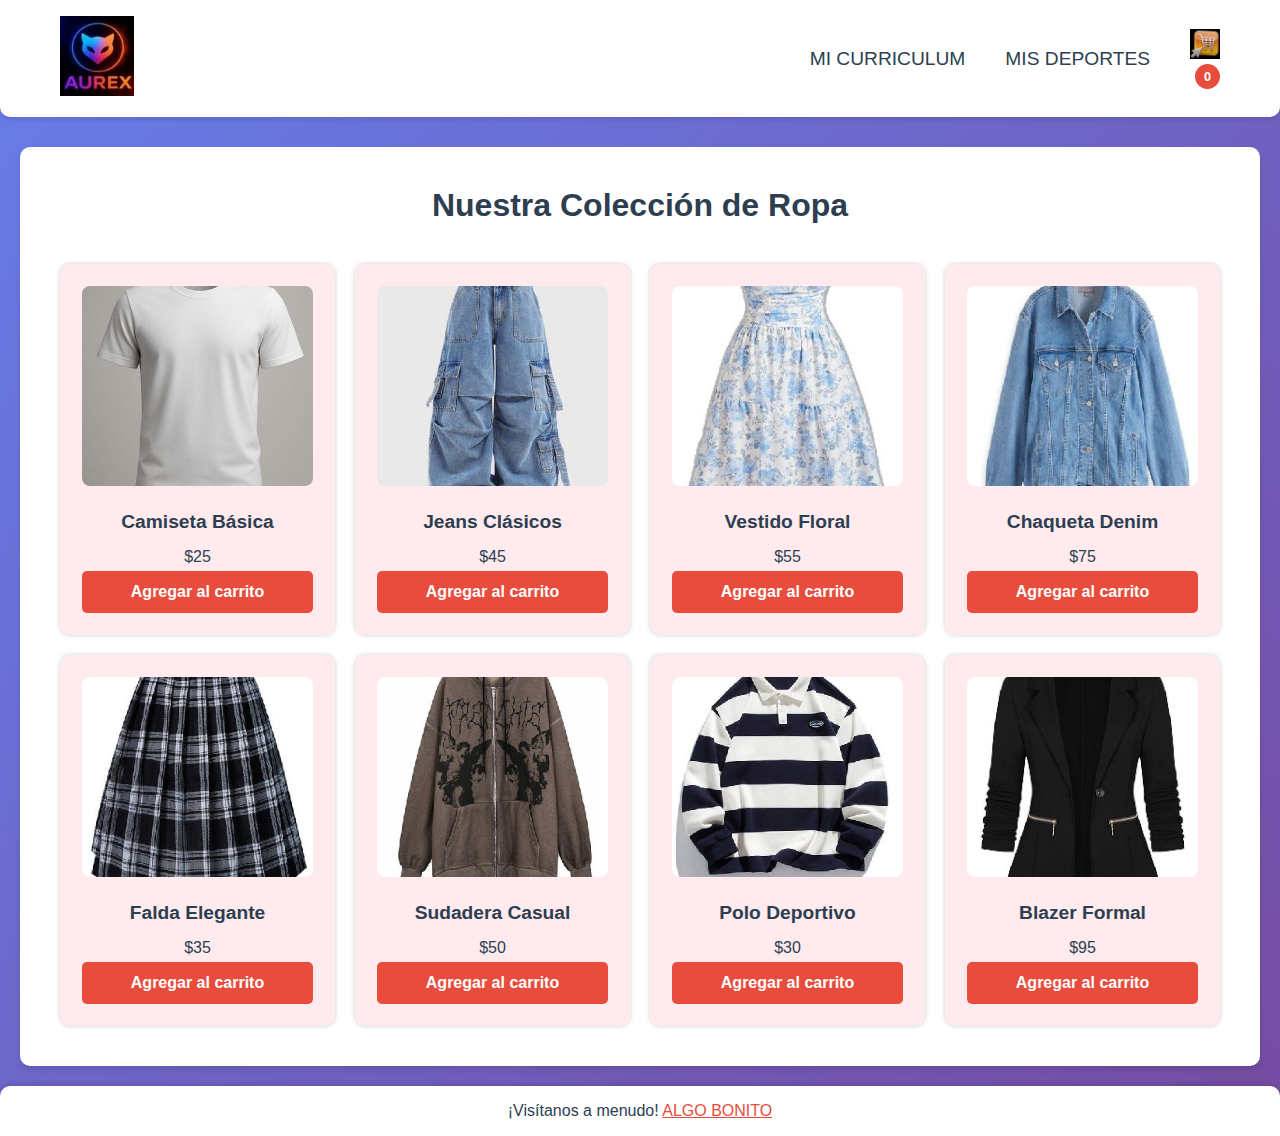
<file: index.html>
<!DOCTYPE html>
<html lang="es">
<head>
    <meta charset="UTF-8">
    <meta http-equiv="X-UA-Compatible" content="IE=edge">
    <meta name="viewport" content="width=device-width, initial-scale=1.0">
    <title>Tienda de Ropa</title>
    <link rel="stylesheet" href="estilos.css">
    <link rel="stylesheet" href="index.css">
</head>
<body>
    <header>
        <nav>
            <a href="index.html"><img src="logo1.jpg" alt="logo" id="logo"></a>
            <div>
                <a href="#">MI CURRICULUM</a>
                <a href="#">MIS DEPORTES</a>
                <a href="carrito.html" id="carrito">
                    <img src="carrito1.jpg" alt="carrito de compras">
                    <span id="cuenta-carrito">0</span>
                </a>
            </div>
        </nav>
    </header>
    
    <main>
        <h1 style="text-align: center; color: #2c3e50; margin: 20px 0;">Nuestra Colección de Ropa</h1>
        <section id="productos-container"></section>
    </main>
    
    <footer>
        <span>¡Visítanos a menudo!</span>
        <span><a href="https://algo-bonito.com/" target="_blank">ALGO BONITO</a></span>
    </footer>

    <!-- Scripts en el orden correcto -->
    <script src="ropa.js"></script>
    <script src="carritoservice1.js"></script>
    <script src="catalogo.js"></script>
</body>
</html>
</file>
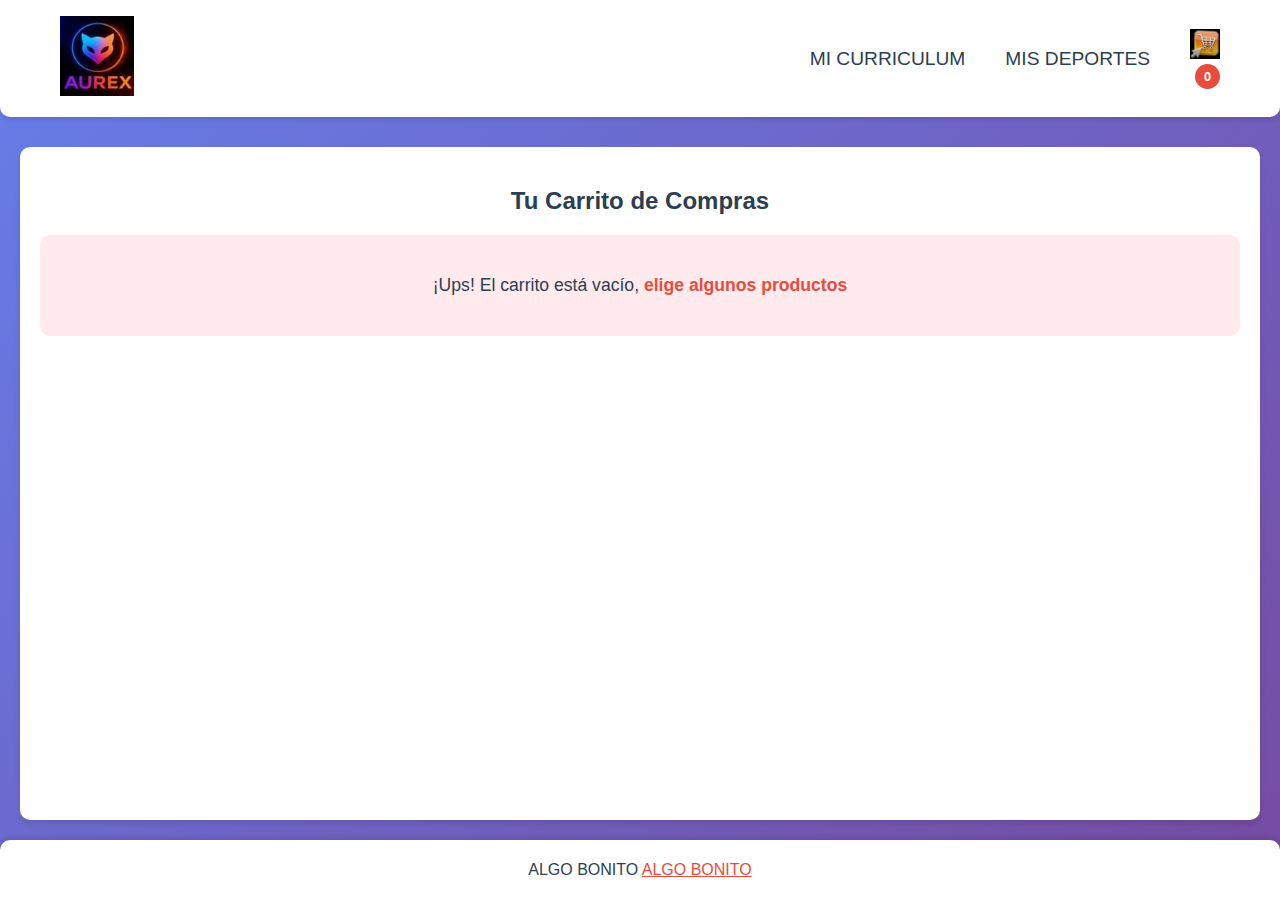
<file: carrito.html>
<!DOCTYPE html>
<html lang="es">
<head>
    <meta charset="UTF-8">
    <meta http-equiv="X-UA-Compatible" content="IE=edge">
    <meta name="viewport" content="width=device-width, initial-scale=1.0">
    <link rel="stylesheet" href="estilos.css">
    <link rel="stylesheet" href="carrito.css">
    <title>Carrito de Ropa</title>
</head>
<body>
    <header>
        <nav>
            <a href="index.html"><img src="logo1.jpg" alt="logo" id="logo"></a>
            <div>
                <a href="#">MI CURRICULUM</a>
                <a href="#">MIS DEPORTES</a>
                <a href="carrito.html" id="cart">
                    <img src="carrito1.jpg" alt="carrito de compras">
                    <span id="cuenta-carrito">0</span>
                </a>
            </div>
        </nav>
    </header>
    
    <main>
        <h2 style="text-align: center; color: #2c3e50; margin: 20px 0;">Tu Carrito de Compras</h2>
        
        <p id="carrito-vacio">¡Ups! El carrito está vacío, <a href="index.html">elige algunos productos</a></p>
        
        <section id="cart-container"></section>

        <section id="totales" class="escondido">
            <p>Total unidades: <span id="cantidad">0</span></p>
            <p>Total precio: $<span id="precio">0</span></p>
            <button disabled>Comprar</button>
            <button id="reiniciar">Vaciar Carrito</button>
        </section>
    </main>
    
    <footer>
        <p>ALGO BONITO <a href="https://algo-bonito.com/" target="_blank">ALGO BONITO</a></p>
    </footer>

    
    <script src="ropa.js"></script>
    <script src="carritoservice1.js"></script>
    <script src="carrito.js"></script>
</body>
</html>
</file>
<file: estilos.css>
:root {
    --color-acento: #e74c3c;
    --color-acento-claro: #ffebee;
    --color-texto: #2c3e50;
    --color-fondo: #ecf0f1;
    --color-blanco: #ffffff;
    --color-sombra: rgba(0, 0, 0, 0.1);
}

* {
    margin: 0;
    padding: 0;
    box-sizing: border-box;
}

body {
    font-family: 'Trebuchet MS', 'Lucida Sans Unicode', 'Lucida Grande', 'Lucida Sans', Arial, sans-serif;
    display: flex;
    flex-direction: column;
    min-height: 100vh;
    background: linear-gradient(135deg, #667eea 0%, #764ba2 100%);
    color: var(--color-texto);
}

h1, h2, h3, p {
    margin: 5px;
}

.escondido {
    display: none !important;
}

a {
    background-color: unset;
    border: unset;
    cursor: pointer;
    text-decoration: none;
    transition: 200ms;
    color: var(--color-texto);
}

button {
    transition: 200ms;
    cursor: pointer;
}

a:hover:not(#cart), button:hover {
    color: var(--color-acento);
}

/* Header */
header {
    box-shadow: 1px 3px 5px rgba(0, 0, 0, 0.1);
    margin-bottom: 10px;
    font-size: larger;
    background: var(--color-blanco);
    border-radius: 0 0 10px 10px;
}

header nav {
    display: flex;
    justify-content: space-between;
    align-items: center;
    margin: 0 60px;
    padding: 1rem 0;
}

#logo {
    height: 80px;
    transition: transform 0.3s ease;
}

#logo:hover {
    transform: scale(1.05);
}

header nav div {
    display: flex;
    align-items: center;
    gap: 40px;
}

header nav img {
    height: 30px;
}

#cuenta-carrito, #cart span {
    position: relative;
}

#cuenta-carrito {
    background-color: var(--color-acento);
    color: white;
    border-radius: 50%;
    width: 25px;
    height: 25px;
    display: flex;
    align-items: center;
    justify-content: center;
    font-size: 0.8rem;
    font-weight: bold;
    margin-left: 5px;
}

#cuenta-carrito.pulse {
    animation: pulse 0.3s ease-in-out;
}

@keyframes pulse {
    0% { transform: scale(1); }
    50% { transform: scale(1.2); }
    100% { transform: scale(1); }
}

/* Main */
main {
    flex: 1;
    padding: 20px;
    background: var(--color-blanco);
    margin: 20px;
    border-radius: 10px;
    box-shadow: 0 4px 6px var(--color-sombra);
}

/* Footer */
footer {
    text-align: center;
    box-shadow: -1px -3px 5px rgba(0, 0, 0, 0.1);
    padding: 1rem;
    margin-top: auto;
    background: var(--color-blanco);
    border-radius: 10px 10px 0 0;
}

footer a {
    text-decoration: underline;
    color: var(--color-acento);
}

footer a:hover {
    color: #c0392b;
}

/* Responsive */
@media (max-width: 768px) {
    header nav {
        flex-direction: column;
        gap: 1rem;
        margin: 0 20px;
    }
    
    header nav div {
        gap: 20px;
    }
    
    main {
        margin: 10px;
        padding: 10px;
    }
}
</file>
<file: index.css>
#productos-container {
    display: grid;
    grid-template-columns: repeat(auto-fit, minmax(250px, 1fr));
    gap: 20px;
    justify-content: center;
    padding: 20px;
}

.tarjeta-producto {
    background-color: var(--color-acento-claro);
    text-align: center;
    padding: 20px;
    box-shadow: 0px 0px 5px rgba(0, 0, 0, 0.2);
    border-radius: 10px;
    transition: all 0.3s ease;
    border: 2px solid transparent;
    display: flex;
    flex-direction: column;
    height: 100%;
}

.tarjeta-producto:hover {
    box-shadow: 0px 5px 15px rgba(0, 0, 0, 0.3);
    transform: translateY(-5px);
    border-color: var(--color-acento);
}

.tarjeta-producto img {
    width: 100%;
    height: 200px;
    object-fit: cover;
    border-radius: 8px;
    margin-bottom: 15px;
}

.tarjeta-producto h3 {
    color: var(--color-texto);
    margin: 10px 0;
    font-size: 1.2rem;
    flex-grow: 1;
}

.precio {
    font-weight: 700;
    color: var(--color-acento);
    font-size: 1.4rem;
    margin: 10px 0;
}

.tarjeta-producto button {
    font-size: 1rem;
    background-color: var(--color-acento);
    border-radius: 5px;
    padding: 12px 20px;
    color: white;
    border: none;
    cursor: pointer;
    width: 100%;
    transition: all 0.3s ease;
    font-weight: 600;
}

.tarjeta-producto button:hover {
    background-color: #c0392b;
    transform: scale(1.05);
}
</file>
<file: carrito.css>
#cart-container {
    max-width: 800px;
    margin: 0 auto;
    padding: 20px;
}

.tarjeta-producto {
    display: grid;
    grid-template-columns: 100px 1fr auto auto;
    gap: 20px;
    align-items: center;
    background-color: var(--color-acento-claro);
    padding: 20px;
    border-radius: 10px;
    margin-bottom: 15px;
    box-shadow: 0 2px 4px rgba(0, 0, 0, 0.1);
    transition: all 0.3s ease;
}

.tarjeta-producto:hover {
    box-shadow: 0 4px 8px rgba(0, 0, 0, 0.2);
}

.tarjeta-producto img {
    height: 80px;
    width: 80px;
    object-fit: cover;
    border-radius: 8px;
}

.tarjeta-producto h3 {
    color: var(--color-texto);
    margin: 0;
    font-size: 1.1rem;
}

.precio-unitario {
    font-weight: 600;
    color: var(--color-acento);
    font-size: 1.1rem;
}

.controles-cantidad {
    display: flex;
    align-items: center;
    gap: 10px;
    background: white;
    padding: 8px 12px;
    border-radius: 5px;
    border: 1px solid #ddd;
}

.btn-restar, .btn-sumar {
    background-color: var(--color-acento);
    color: white;
    border: none;
    width: 30px;
    height: 30px;
    border-radius: 50%;
    cursor: pointer;
    font-weight: bold;
    transition: all 0.3s ease;
}

.btn-restar:hover, .btn-sumar:hover {
    background-color: #c0392b;
    transform: scale(1.1);
}

.controles-cantidad .cantidad {
    font-weight: 600;
    min-width: 30px;
    text-align: center;
    font-size: 1.1rem;
}

.precio-total {
    font-weight: 700;
    color: var(--color-texto);
    font-size: 1.1rem;
}

#carrito-vacio {
    text-align: center;
    padding: 40px;
    background: var(--color-acento-claro);
    border-radius: 10px;
    margin: 20px 0;
    font-size: 1.1rem;
}

#carrito-vacio a {
    color: var(--color-acento);
    text-decoration: none;
    font-weight: bold;
}

#carrito-vacio a:hover {
    text-decoration: underline;
}

#totales {
    text-align: center;
    background: var(--color-blanco);
    padding: 30px;
    border-radius: 10px;
    box-shadow: 0 2px 4px rgba(0, 0, 0, 0.1);
    margin-top: 30px;
    border: 2px solid var(--color-acento-claro);
}

#totales p {
    font-size: 1.3rem;
    margin: 15px 0;
    color: var(--color-texto);
}

#totales span {
    font-weight: bold;
    color: var(--color-acento);
    font-size: 1.4rem;
}

#totales button {
    background-color: var(--color-acento);
    color: white;
    border: none;
    padding: 15px 30px;
    border-radius: 5px;
    cursor: pointer;
    font-size: 1.1rem;
    margin: 10px;
    transition: all 0.3s ease;
    font-weight: 600;
}

#totales button:hover:not(:disabled) {
    background-color: #c0392b;
    transform: translateY(-2px);
    box-shadow: 0 4px 8px rgba(0, 0, 0, 0.2);
}

#totales button:disabled {
    background-color: #bdc3c7;
    cursor: not-allowed;
    transform: none;
}

/* Responsive */
@media (max-width: 768px) {
    .tarjeta-producto {
        grid-template-columns: 80px 1fr;
        gap: 15px;
    }
    
    .precio-unitario, .precio-total {
        grid-column: 1 / -1;
        text-align: center;
    }
    
    .controles-cantidad {
        grid-column: 1 / -1;
        justify-content: center;
    }
}
</file>
